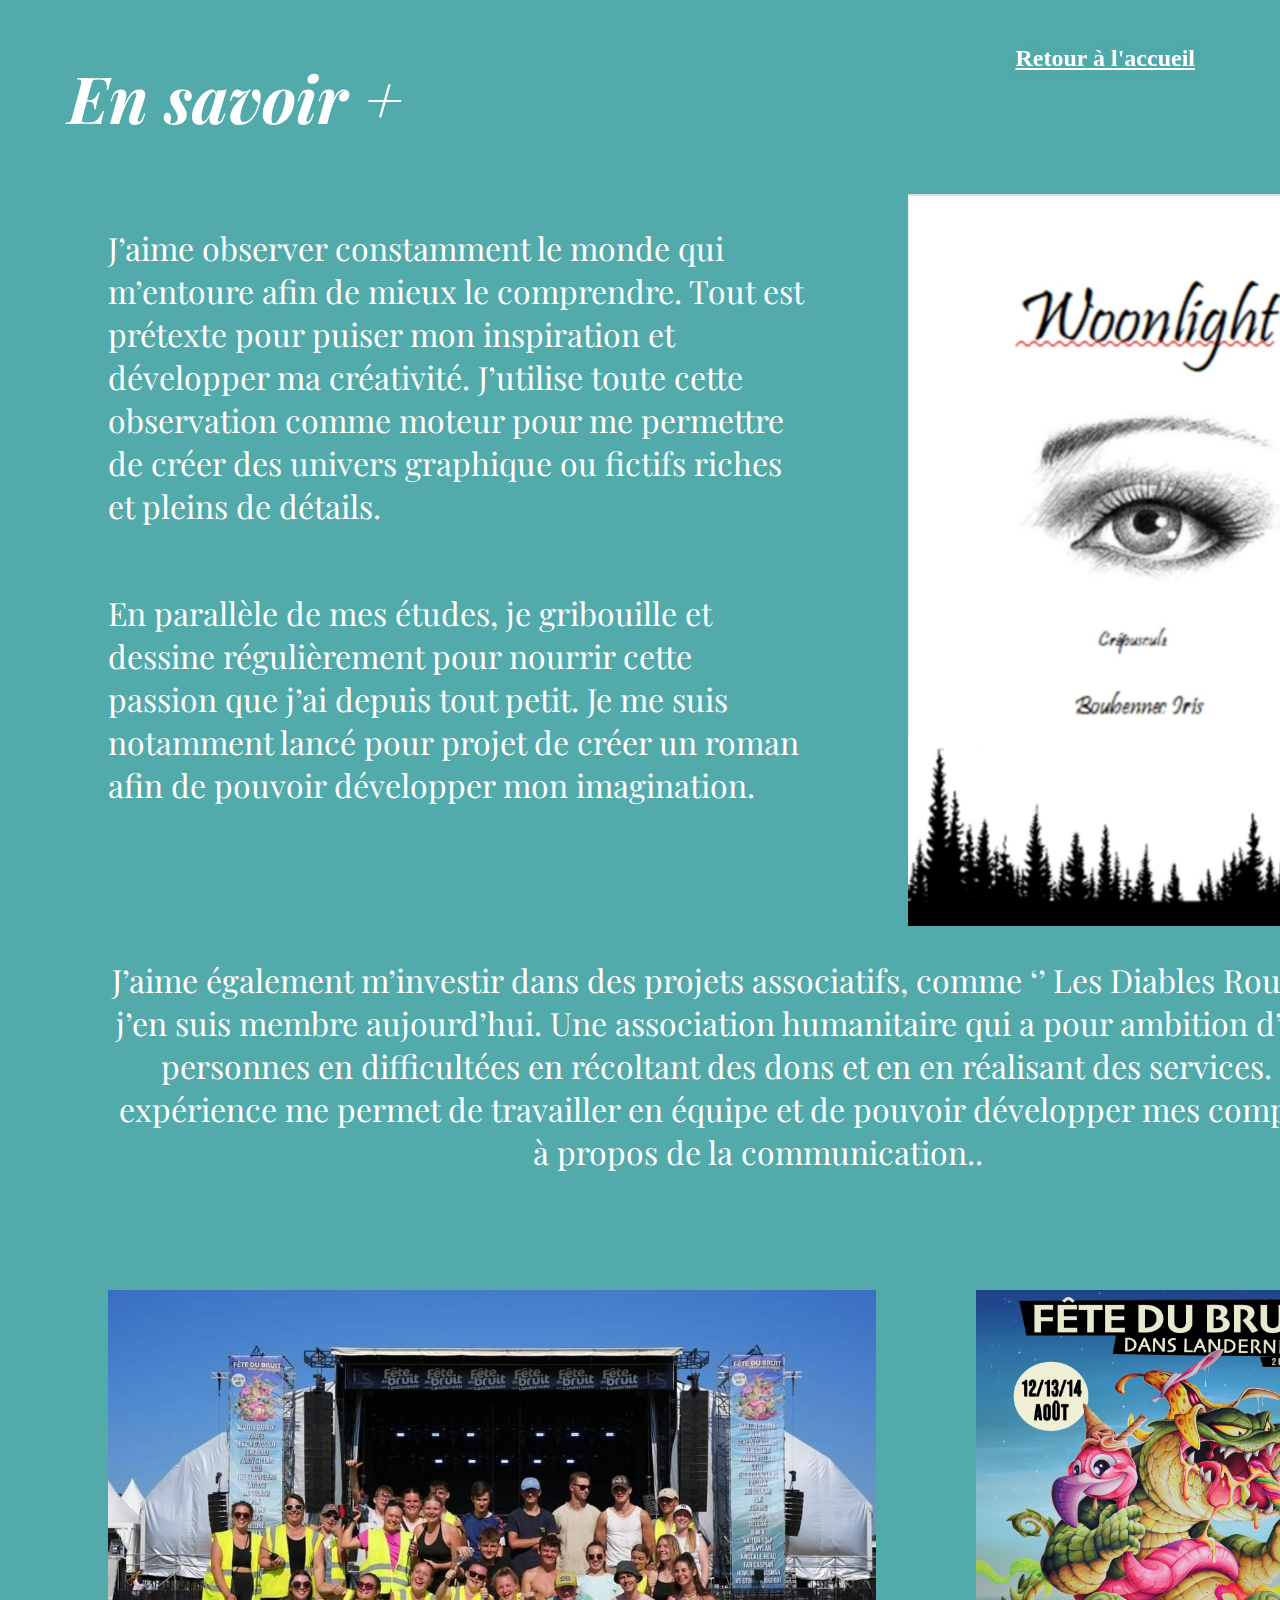
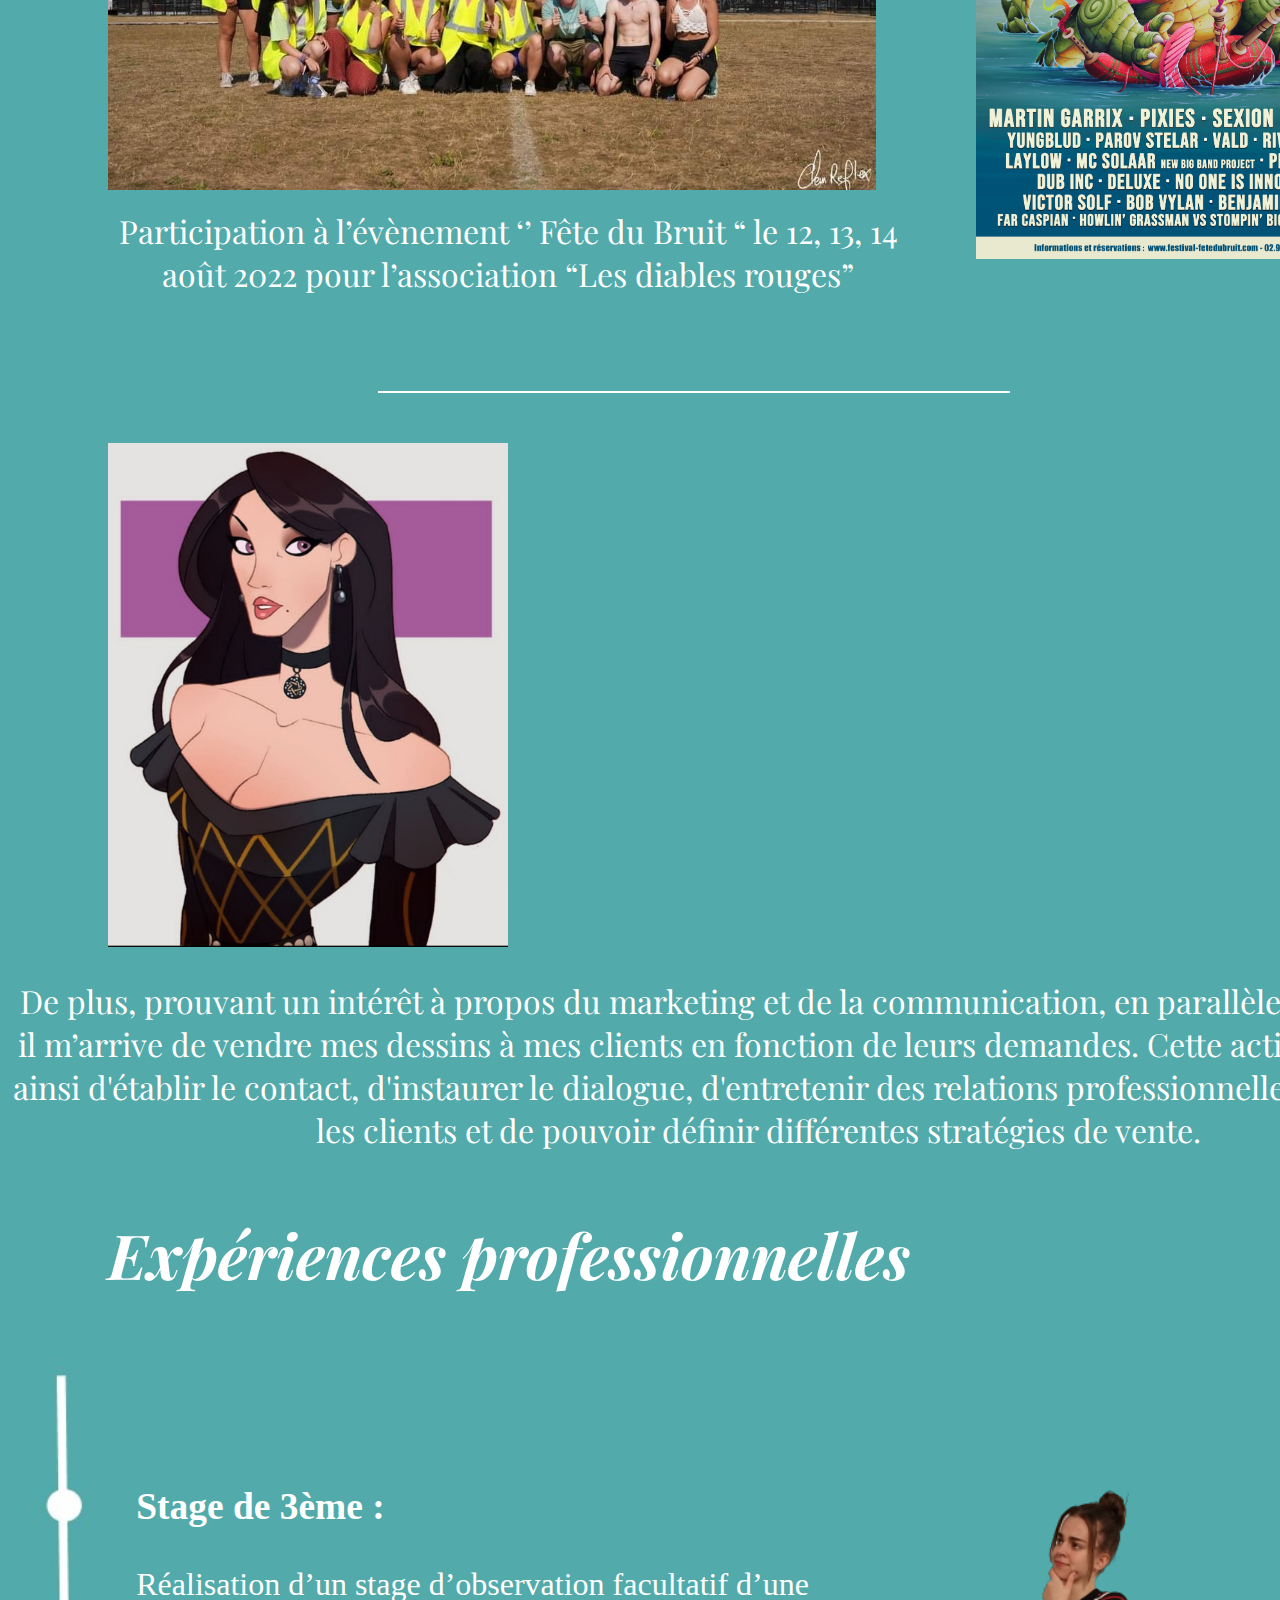
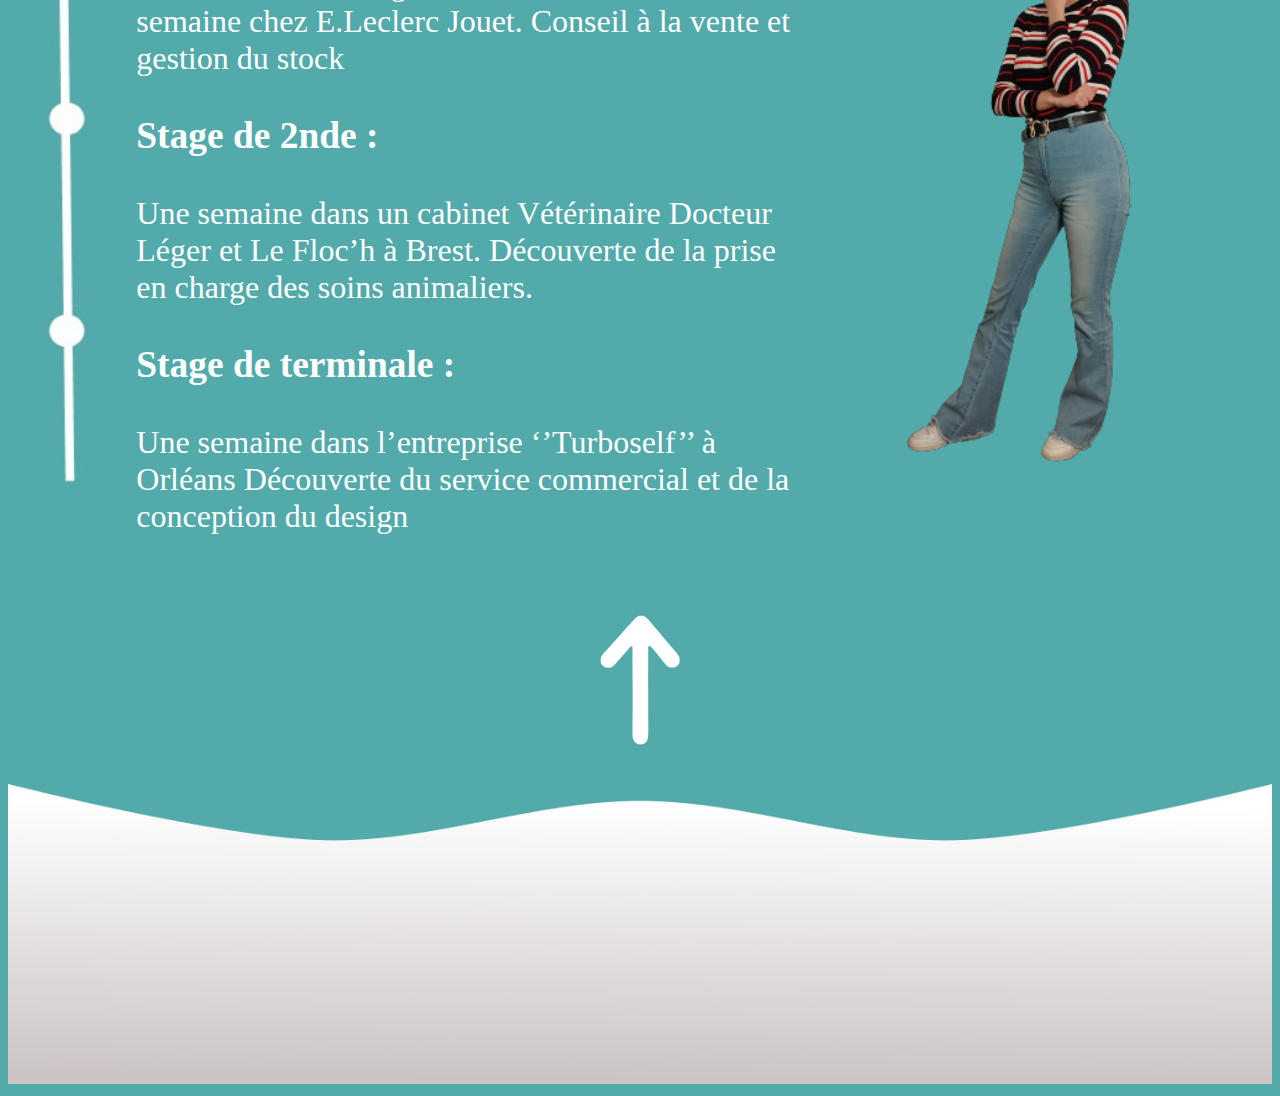
<file: SAE 204 Portfolio/HTML/index3.html>
<!DOCTYPE html>
<html lang="fr">

<head>
    <meta charset="UTF-8" />
    <link rel="stylesheet" href="../CSS/design3.css">
    <title>Bienvenue sur mon Portfolio !</title>
    <link rel="preconnect" href="https://fonts.googleapis.com">
    <link rel="preconnect" href="https://fonts.gstatic.com" crossorigin>
    <link href="https://fonts.googleapis.com/css2?family=Libre+Baskerville&display=swap" rel="stylesheet">
    <link
        href="https://fonts.googleapis.com/css2?family=Playfair+Display:ital,wght@0,400;0,500;0,600;0,700;1,500;1,600;1,700&display=swap"
        rel="stylesheet">
    <meta http-equiv="X-UA-Compatible" content="IE=edge">
    <meta name="viewport" content="width=device-width, initial-scale=1.0">
    <link rel="preconnect" href="https://fonts.googleapis.com">
    <link rel="preconnect" href="https://fonts.gstatic.com" crossorigin>
    <link href="https://fonts.googleapis.com/css2?family=Roboto:wght@300;400;700;900&display=swap" rel="stylesheet">
    <link rel="preconnect" href="https://fonts.googleapis.com">
    <link rel="preconnect" href="https://fonts.gstatic.com" crossorigin>
    <link
        href="https://fonts.googleapis.com/css2?family=Playfair+Display:ital,wght@0,400;0,500;0,600;0,700;0,800;0,900;1,400;1,500;1,600;1,700;1,800;1,900&display=swap"
        rel="stylesheet">
</head>

<body>
    <div class="menu">
        <a href="index2.html" class="bouton_retour_a_accueil"> Retour à l'accueil</a>
    </div>
    <div class="page1" id="page1">
        <div>
            <h2 class="titre_de_page">En savoir +</h2>
        </div>
        <div>
            <div class="box_texte1_2">
                <div class="texte1_2">
                    <p class="texte1">
                        J’aime observer constamment le monde qui m’entoure afin de mieux le comprendre. Tout est
                        prétexte pour
                        puiser mon
                        inspiration et développer ma créativité. J’utilise toute cette observation comme moteur pour me
                        permettre de créer des
                        univers graphique ou fictifs riches et pleins de détails.
                    </p>
                    <p class="texte1">En parallèle de mes études, je gribouille et dessine régulièrement pour nourrir
                        cette
                        passion que j’ai
                        depuis tout
                        petit. Je me suis notamment lancé pour projet de créer un roman afin de pouvoir développer mon
                        imagination.
                    </p>
                </div>
                <img class="woonlight" src="../HTML/IMG/woonlight.jpg" alt="">
            </div>
            <p class="texte2">J’aime également m’investir dans des projets associatifs, comme ‘’ Les Diables Rouge’’
                dont j’en suis
                membre
                aujourd’hui. Une association humanitaire qui a pour ambition d’aider les personnes en difficultées en
                récoltant des dons et en en réalisant des services. Cette expérience
                me permet de travailler en équipe et de pouvoir développer mes compétences à propos de la
                communication..
            </p>
        </div>
        <div>
            <div class="images_fete_du_bruit">
                <img class="fete_du_bruit" src="../HTML/IMG/fete du bruit.jpg" alt="">
                <img class="affiche_fete_du_bruit" src="../HTML/IMG/affiche fete du bruit.jpg" alt="">
            </div>
            <p class="texte3"> Participation à l’évènement ‘’ Fête du Bruit “ le 12, 13, 14 août 2022
                pour l’association “Les diables rouges”
            </p>
        </div>

        <div class="ligne_blanche"> </div>
        <div class="image_box">
            <img class="image_projet_dessin5" src="../HTML/IMG/image_projet_dessin5.jpg" alt="">

            <div class="conteneur">
                <div class="d1"></div>
            </div>
        </div>


        <p class="texte4">De plus, prouvant un intérêt à propos du marketing et de la communication, en parallèle avec
            les cours, il m’arrive de
            vendre mes dessins à mes clients en fonction de leurs demandes. Cette activité me permet ainsi d'établir le
            contact,
            d'instaurer le dialogue, d'entretenir des relations professionnelles durables avec les clients et de pouvoir
            définir
            différentes stratégies de vente.</p>

        <div>
            <h3 class="Experience_professionnelle">Expériences professionnelles</h3>
        </div>
        <div class="box_texte">
            <img class="barre" src="../HTML/IMG/barre.jpg" alt="">
            <div class="block_texte">
                <p class="texte5">
                <h3>Stage de 3ème :</h3>Réalisation d’un stage d’observation facultatif d’une semaine chez E.Leclerc
                Jouet. Conseil à la vente et gestion du stock</p>

                <p class="texte5">
                <h3>Stage de 2nde :</h3> Une semaine dans un cabinet Vétérinaire Docteur Léger et Le Floc’h à Brest.
                Découverte de la prise en charge des soins
                animaliers.</p>

                <p class="texte5">
                <h3>Stage de terminale :</h3>Une semaine dans l’entreprise ‘’Turboself’’ à Orléans Découverte du service
                commercial et de la conception du design</p>
            </div>
            <img class="photo_iris_parcour" src="../HTML/IMG/photo_iris_parcour.png" alt="">
        </div>
        <div class="box_flèche">
            <a href="#page1"> <img class="flèche" src="../HTML/IMG/flèche_bas.png"> </a>
        </div>
    </div>
    <div>
        <img class="vague" src="../HTML/IMG/vague1.png">
    </div>
</body>

</html>
</file>
<file: SAE 204 Portfolio/CSS/design3.css>
html,
body {
    scroll-behavior: smooth;
}

body {
    background-color: #52AAAA;
}

.bouton_retour_a_accueil {
    position: fixed;
    font-size: 1.5rem;
    float: right;
    display: flex;
    right: 0;
    top: 45px;
    margin-right: 85px;
    color: rgb(255, 255, 255);
    text-shadow: #52AAAA 1px 0 8px;
    z-index: 1;
    font-weight: 700;
}

.page1 {
    background-color: #52AAAA;
    height: 95%;
}

.titre_de_page {
    position: relative;
    margin-left: 60px;
    color: white;
    font-size: 65px;
    font-family: 'PLayfair display', serif;
    font-style: italic;
}

.box_texte1_2 {
    display: flex;
}

.texte1_2 {
    display: flex;
    flex-direction: column;
}

.woonlight {
    width: 480px;
    margin-left: 100px;
}

.texte1 {
    color: white;
    font-size: 2rem;
    width: 700px;
    font-family: 'Playfair Display', serif;
    margin-left: 100px;
}

.texte2 {
    color: white;
    font-size: 2rem;
    width: 1300px;
    font-family: 'Playfair Display', serif;
    margin-left: 100px;
    text-align: center;
    height: 300px;
}

.images_fete_du_bruit {
    display: flex;
}

.fete_du_bruit {
    width: 800px;
    height: 500px;
    margin-left: 100px;
}

.affiche_fete_du_bruit {
    width: 400px;
    margin-left: 100px;
}

.texte3 {
    color: white;
    font-size: 2rem;
    width: 800px;
    font-family: 'Playfair Display', serif;
    margin-left: 100px;
    margin-top: -50px;
    text-align: center;
    height: 150px;
}

.ligne_blanche {
    height: 2px;
    width: 50%;
    margin-left: 370px;
    background-color: #ffffff;
}

.texte4 {
    color: white;
    font-size: 2rem;
    width: 1500px;
    font-family: 'Playfair Display', serif;
    text-align: center;
}


.image_box {
    display: flex;
    margin-top: 50px;
}

.image_projet_dessin5 {
    width: 400px;
    margin-left: 100px;
}

.conteneur {
    width: 600px;
    margin: auto;
}

.d1 {
    padding-top: 75%;
    background-size: contain;
    background-repeat: no-repeat;
    animation: fondu 15s ease-in-out infinite both;
}

.Experience_professionnelle {
    color: white;
    display: flex;
    font-size: 62px;
    margin-left: 100px;
    font-family: 'PLayfair display', serif;
    font-style: italic;
}

.box1 {
    display: flex;
}

.barre {
    width: 140px;
    height: 730px;
}

.photo_iris_parcour {
    width: 550px;
    right: 25px;
}

.box_texte {
    display: flex;
}

.block_texte {
    color: white;
    font-size: 2rem;
    width: 800px;
    margin-top: 90px;
}

.box_flèche {
    text-align: center;
}

.flèche {
    width: 200px;
    overflow: hidden;
    transform: translatey(0px);
    animation: float 2s ease-in-out infinite;
}

@keyframes float {
    0% {
        transform: translatey(0px);
    }

    50% {
        transform: translatey(-20px);
    }

    100% {
        transform: translatey(0px);
    }
}

.vague {
    width: 100%;
}


@keyframes fondu {
    0% {
        background-image: url("../HTML/IMG/image_projet_dessin1.jpg");
    }

    33.33% {
        background-image: url("../HTML/IMG/image_projet_dessin2.jpg");
    }

    66.67% {
        background-image: url("../HTML/IMG/image_projet_dessin3.jpg");
    }

    100% {
        background-image: url("../HTML/IMG/image_projet_dessin4.jpg");
    }
}
</file>
